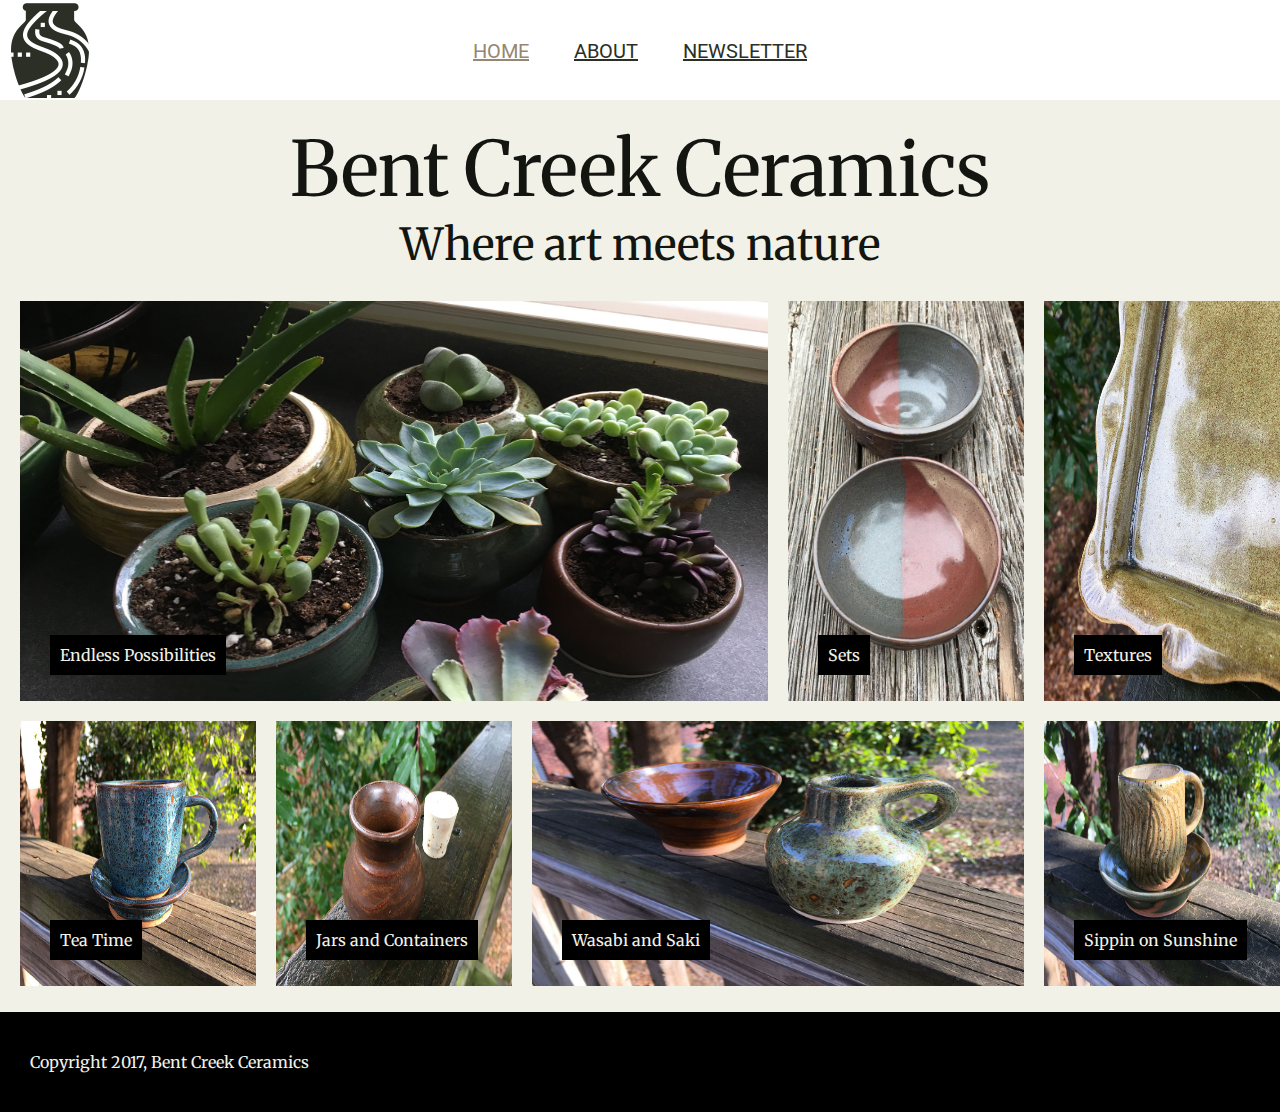
<file: index.html>
﻿<!DOCTYPE html>
<html lang="en">

<head>
    <title>Bent Creek Ceramics</title>
    <meta charset="UTF-8">
    <meta name="viewport" content="width=device-width, initial-scale=1">
    <link href="index.css" rel="stylesheet">
    <link href="https://fonts.googleapis.com/css?family=Merriweather:300,300i,400,400i,700|Roboto:300,300i,400,400i" rel="stylesheet">
</head>

<body>
    <section class="navigation">
        <img class="logo" src="images/bent-creek-logo.png" alt="glass vase">
        <nav>
            <a class="activenavitem" href="index.html">Home</a>
            <a class="navitem" href="about.html">About</a>
            <a class="navitem" href="newsletter.html">Newsletter</a>
        </nav>
    </section>
    <header>
        <h1>Bent Creek Ceramics</h1>
        <h3>Where art meets nature</h3>
    </header>
    <main>
        <section class="mainitems160">
            <img class="mainimg" src="images/product-1.jpg" alt="Various desert plants in pots">
            <span class="pic-text">Endless Possibilities</span>
        </section>
        <section class="mainitems120">
            <img class="mainimg" src="images/product-2.jpg" alt="Sets">
            <span class="pic-text">Sets</span>
        </section>
        <section class="mainitems120">
            <img class="mainimg" src="images/product-3.jpg" alt="Textures">
            <span class="pic-text">Textures</span>
        </section>
        <section class="mainitems20">
            <img class="mainimg" src="images/product-4.jpg" alt="Tea Time">
            <span class="pic-text">Tea Time</span>
        </section>
        <section class="mainitems20">
            <img class="mainimg" src="images/product-5.jpg" alt="Jars and Containers">
            <span class="pic-text">Jars and Containers</span>
        </section>
        <section class="mainitems40">
            <img class="mainimg" src="images/product-6.jpg" alt="Wasabi and Saki">
            <span class="pic-text">Wasabi and Saki</span>
        </section>
        <section class="mainitems20">
            <img class="mainimg" src="images/product-7.jpg" alt="Sippin on Sunshine">
            <span class="pic-text">Sippin on Sunshine</span>
        </section>
    </main>
    <footer>
        <p class="Copyright">Copyright 2017, Bent Creek Ceramics</p>
    </footer>
</body>
</html>
</file>
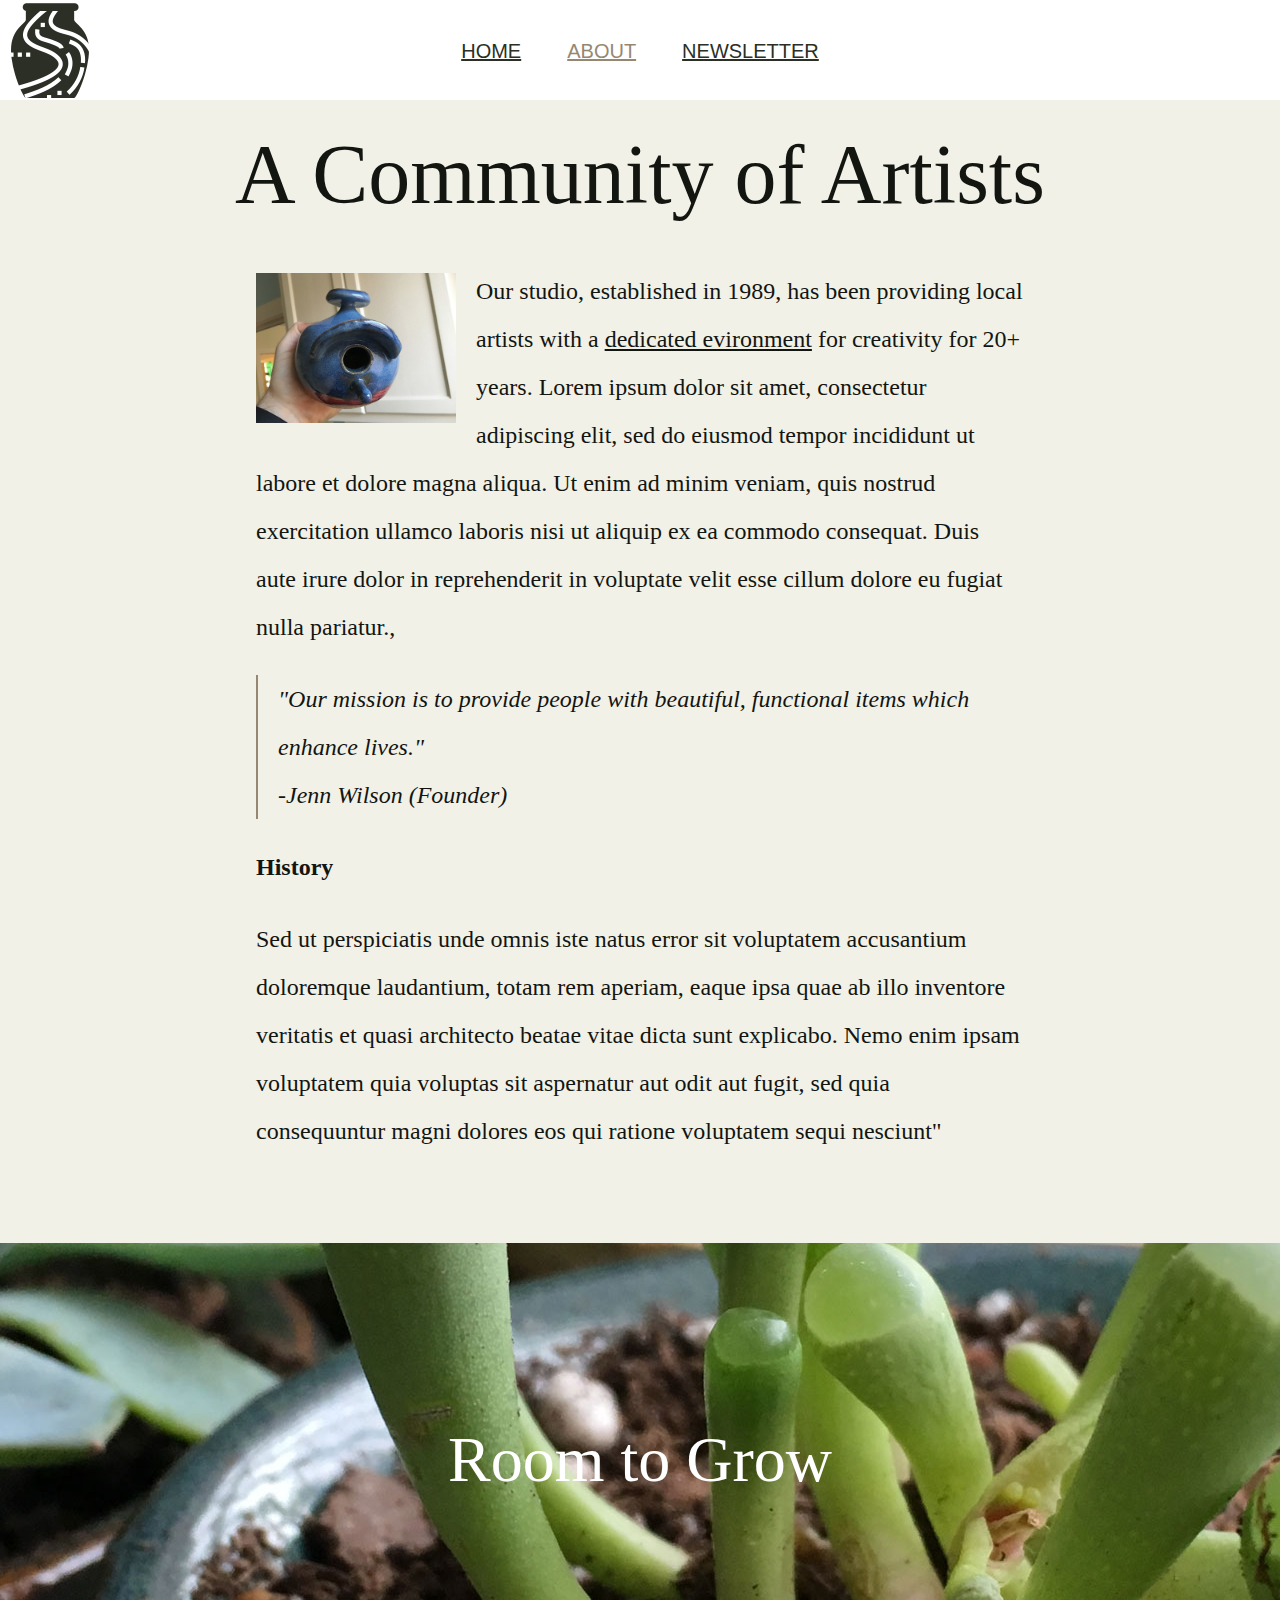
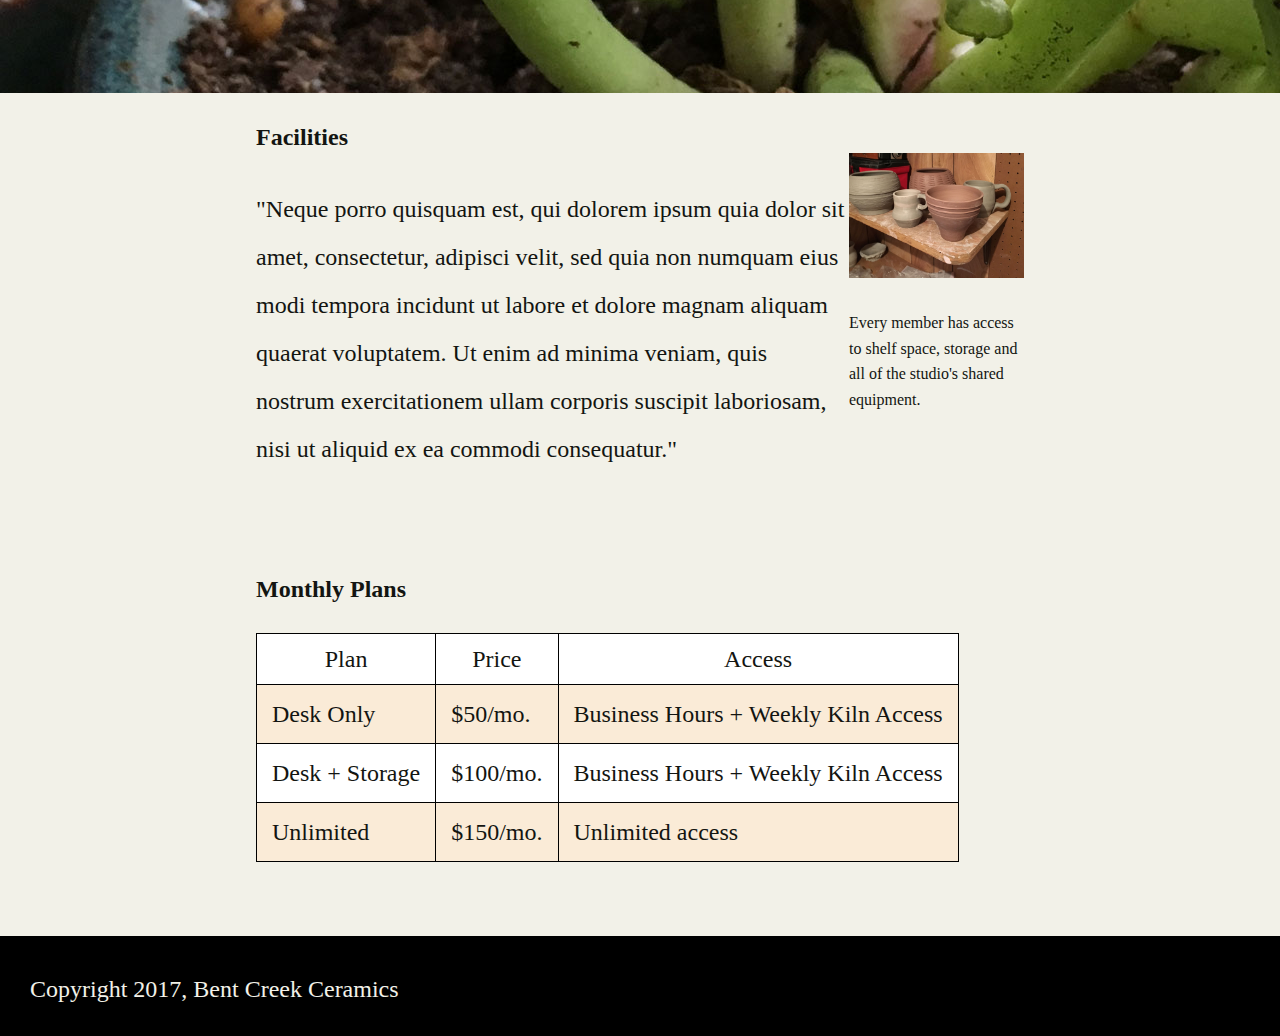
<file: about.html>
﻿<!DOCTYPE html>
<html lang="en">
<head>
    <title>Bent Creek Ceramics - About</title>
    <meta charset="UTF-8">
    <meta name="viewport" content="width=device-width, initial-scale=1">
    <link href="about.css" rel="stylesheet">
</head>
<body>
    <section class="navigation">
        <img class="logo" src="images/bent-creek-logo.png" alt="glass vase">
        <nav>
            <a class="navitem" href="index.html">Home</a>
            <a class="activenavitem" href="about.html">About</a>
            <a class="navitem" href="newsletter.html">Newsletter</a>
        </nav>
    </section>
    <main>
        <h1 class="header">A Community of Artists</h1>
        <div class="container">
            <div class="Div60">
                <img class="birdhouse" src="images/birdhouse.jpg">
                <p class="para1">Our studio, established in 1989, has been providing local artists with a <a href="#Facilities">dedicated evironment</a> for creativity for 20+ years. Lorem ipsum dolor sit amet, consectetur adipiscing elit, sed do eiusmod tempor incididunt ut labore et dolore magna aliqua. Ut enim ad minim veniam, quis nostrud exercitation ullamco laboris nisi ut aliquip ex ea commodo consequat. Duis aute irure dolor in reprehenderit in voluptate velit esse cillum dolore eu fugiat nulla pariatur.,</p>
                <p class="missionstatement">
                    "Our mission is to provide people with beautiful, functional items which enhance lives."
                    <br>
                    -Jenn Wilson (Founder)
                </p>
                <h2 class="subheader">History</h2>
                <p class=para2>Sed ut perspiciatis unde omnis iste natus error sit voluptatem accusantium doloremque laudantium, totam rem aperiam, eaque ipsa quae ab illo inventore veritatis et quasi architecto beatae vitae dicta sunt explicabo. Nemo enim ipsam voluptatem quia voluptas sit aspernatur aut odit aut fugit, sed quia consequuntur magni dolores eos qui ratione voluptatem sequi nesciunt"</p>

            </div>
        </div>

        <div class="room">
            <!--<img class="room2" src="images/background-3.jpg">-->
            <p class="Growtext">Room to Grow</p>
        </div>
        <div class="container">
            <div class="Div66">
                <div class="FacilitiesDiv">
                    <a name="Facilities"></a><h2>Facilities</h2>
                    <p class=para3>"Neque porro quisquam est, qui dolorem ipsum quia dolor sit amet, consectetur, adipisci velit, sed quia non numquam eius modi tempora incidunt ut labore et dolore magnam aliquam quaerat voluptatem. Ut enim ad minima veniam, quis nostrum exercitationem ullam corporis suscipit laboriosam, nisi ut aliquid ex ea commodi consequatur."</p>
                </div>
                <div class="membersDiv">
                    <img class="members" src="images/background-1.jpg" alt"members">
                    <p class="membersp">Every member has access to shelf space, storage and all of the studio's shared equipment.</p>
                </div>
            </div>
        </div>
        <div>
            <div class="container">
                <div class="Div60">
                    <br />
                    <h2 class="subhead3">Monthly Plans</h2>
                    <table>
                        <tr class="oddrow"><th>Plan</th><th>Price</th><th>Access</th></tr>
                        <tr class="evenrow"><td>Desk Only</td><td>$50/mo.</td><td>Business Hours + Weekly Kiln Access</td></tr>
                        <tr class="oddrow"><td>Desk + Storage</td><td>$100/mo.</td><td>Business Hours + Weekly Kiln Access</td></tr>
                        <tr class="evenrow"><td>Unlimited</td><td>$150/mo.</td><td>Unlimited access</td></tr>
                    </table>
                </div>
            </div>
        </div>
    </main>
    <footer>
        <p class="Copyright">Copyright 2017, Bent Creek Ceramics</p>
    </footer>
</body>
</html>
</file>
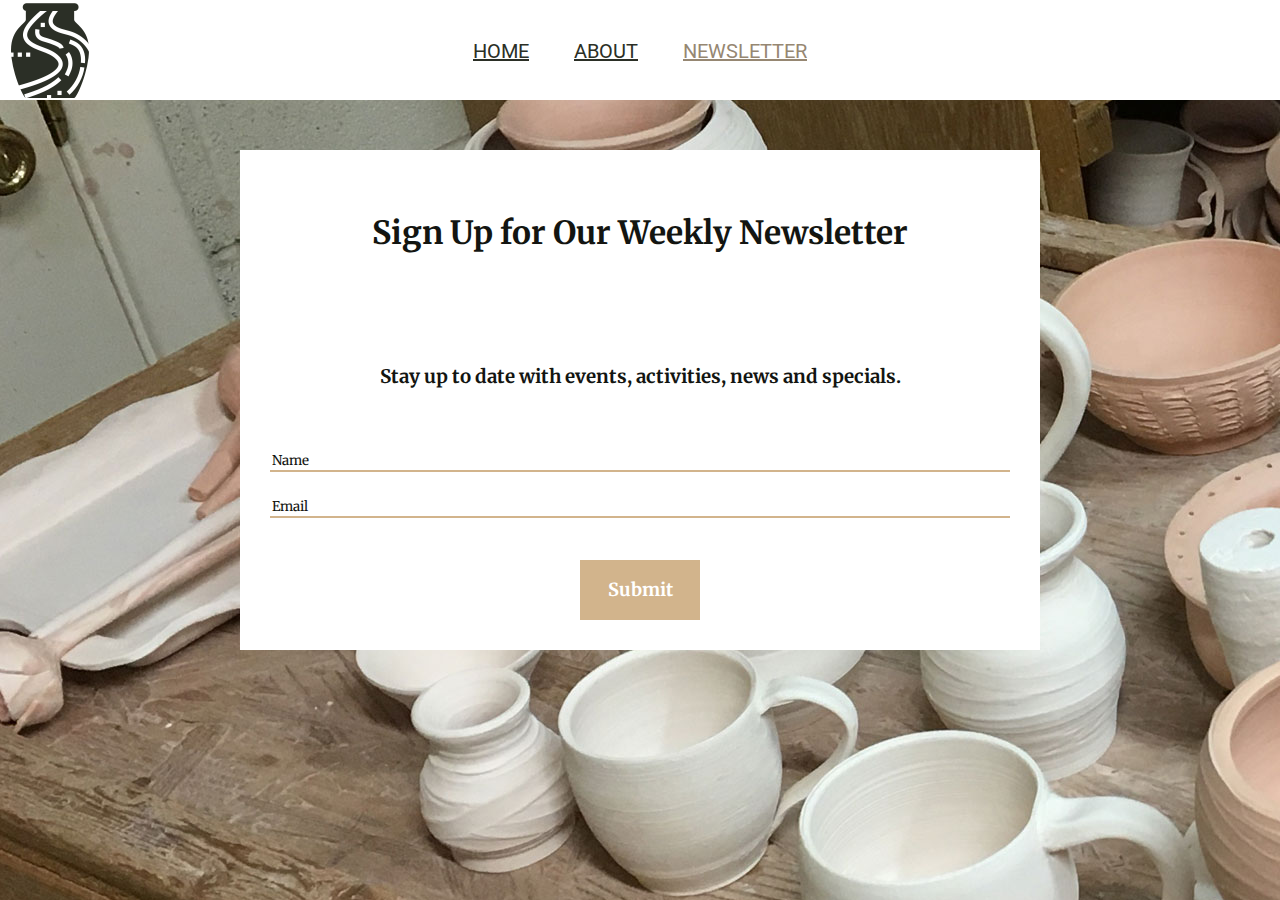
<file: newsletter.html>
﻿<!DOCTYPE html>
<html lang="en">

<head>
    <title>Bent Creek Ceramics</title>
    <meta charset="UTF-8">
    <meta name="viewport" content="width=device-width, initial-scale=1">
    <link href="newsletter.css" rel="stylesheet">
    <link href="https://fonts.googleapis.com/css?family=Merriweather:300,300i,400,400i,700|Roboto:300,300i,400,400i" rel="stylesheet">
</head>

<body>
    <section class="navigation">
        <img class="logo" src="images/bent-creek-logo.png" alt="glass vase">
        <nav>
            <a class="navitem" href="index.html">Home</a>
            <a class="navitem" href="about.html">About</a>
            <a class="activenavitem" href="newsletter.html">Newsletter</a>
        </nav>
    </section>
    <div class="main">
        <main>
            <table>
                <tr><td><h1>Sign Up for Our Weekly Newsletter</h1></td></tr>
                <tr><td colspan="2"><h3>Stay up to date with events, activities, news and specials.</h3></td></tr>
                <tr><td><input class="inputrow" type="text" name="name" id="name" value="Name" /></td></tr>
                <tr><td><input class="inputrow" type="email" name="email" id="email" value="Email" /></td></tr>
                <tr><td><button>Submit</button></td></tr>
            </table>
        </main>
    </div>
</body>
</html>
</file>
<file: index.css>
﻿* {
	font-family: 'Merriweather', serif;
	box-sizing: border-box;
	color: #131511;
}

body {
	background: #F2F1E8;
	margin: 0px;
}

.logo {
	position: fixed;
	top: 0px;
	left: 0px;
	z-index: 200;
	height: 100px;
}

.navigation {
	display: inline-flex;
	justify-content: center;
	position: fixed;
	top: 0px;
	left: 0px;
	height: 100px;
	width: 100%;
	z-index: 100;
	background: #FFFFFF;
	align-items: center;
	text-transform: uppercase;
	font-size: 20px;
}

.navitem {
	font-family: 'Roboto', sans-serif;
	margin: 20px;
	color: #2B2F26;
}

.activenavitem {
	font-family: 'Roboto', sans-serif;
	margin: 20px;
	color: #968772;
}

.navitem:hover {
	color: #CD5D67;
}

header {
	background: #F2F1E8;
	position: relative;
	top: 50px;
	height: 200px;
}

h1 {
	font-size: 76px;
	font-weight: normal;
	text-align: center;
	padding-top: 20px;
	margin-bottom: 0;
}

h3 {
	text-align: center;
	font-size: 44px;
	font-weight: normal;
	margin-top: 0;
}

main {
	display: flex;
	flex-wrap: wrap;
	width: 100%;
	margin: 10px;
}

.mainitems20 {
	max-width: 20%;
	height: auto;
	max-height: 285px;
	background-size: contain;
	padding: 10px;
}

.mainitems40 {
	max-width: 40%;
	height: auto;
	max-height: 285px;
	background-size: contain;
	padding: 10px;
}

.mainitems60 {
	max-width: 60%;
	height: auto;
	max-height: 285px;
	background-size: contain;
	padding: 10px;
}

.mainitems120 {
	max-width: 20%;
	height: auto;
	max-height: 450px;
	background-size: contain;
	padding: 10px;
}

.mainitems160 {
	max-width: 60%;
	height: auto;
	max-height: 450px;
	background-size: contain;
	padding: 10px;
}

.mainimg {
	width: 100%;
	height: 100%;
}

.pic-text {
	background-color: black;
	color: #F2F1E8;
	position: relative;
	bottom: 60px;
	left: 30px;
	z-index: 100;
	padding: 10px;
}

footer {
	background-color: black;
	height: 100px;
	width: 100%;
	bottom: 0px;
	left: 0px;
}

.Copyright {
	color: #F2F1E8;
	position: relative;
	bottom: -40px;
	left: 30px;
}
</file>
<file: about.css>
* {
	font-family: 'Merriweather', serif;
	box-sizing: border-box;
	color: #131511;
	font-size: 24px;
	 
}

body {
	background: #F2F1E8;
	margin: 0px;
}

.logo {
	position: fixed;
	top: 0px;
	left: 0px;
	z-index: 200;
	height: 100px;
}

.navigation {
	display: inline-flex;
	justify-content: center;
	position: fixed;
	top: 0px;
	left: 0px;
	height: 100px;
	width: 100%;
	z-index: 100;
	background: #FFFFFF;
	align-items: center;
	text-transform: uppercase;
	font-size: 20px;
}

.navitem {
	font-family: 'Roboto', sans-serif;
	margin: 20px;
	color: #2B2F26;
	font-size: 20px;
}

.activenavitem {
	font-family: 'Roboto', sans-serif;
	margin: 20px;
	color: #968772;
	font-size: 20px;
}

.navitem:hover {
	color: #CD5D67;
}

h1 {
	font-size: 84px;
	font-weight: normal;
	text-align: center;
	padding-top: 20px;
	margin-bottom: 20px;
}

h3 {
	text-align: center;
	font-size: 44px;
	font-weight: normal;
	margin-top: 0;
}

main {
	position: relative;
	top: 50px;
}

.birdhouse {
	height: 150px;
	width: 200px;
	margin-right: 20px;
	margin-bottom: 25px;
	position: relative;
	top: 30px;
	float: left;
}

.container {
	display: flex;
	justify-content: center;
	line-height: 2;
}

.Div60 {
	width: 60%;
	text-align: left;
	vertical-align: top;
	float: left;
}

.missionstatement {
	border-left: solid 2px #968772;
	padding-left: 20px;
	font-style: italic;
}

.room {
	height: 450px;
	width: 100%;
	vertical-align: bottom;
	background: no-repeat center url( "images/background-3.jpg");
}

.Growtext {
	position: relative;
	text-align: center;
	top: 40%;
	z-index: 50;
	color: white;
	font-size: 48pt;
}

.membersDiv {
	position: relative;
	top: 60px;
	float: right;
}

.FacilitiesDiv {
	float: left;
}

.members {
	height: 125px;
	width: 175px;
}

.membersp {
	font-size: 16px;
	line-height: 1.6;
}

.container2 {
	align-content: center;
}

.Div66 {
	width: 60%;
	display: flex;
}

table{
	border-collapse:collapse;
}
table, th, td {
	border: 1px solid black;
}
th {
	font-weight: 400;
	text-align: center;
}

td{
	padding: 5px 15px;
}

.oddrow {
	background-color: white;
} 

.evenrow {
background-color:antiquewhite;
}


footer {
	background-color: black;
	position: relative;
	height: 100px;
	width: 100%;
	bottom: -100px;
	left: 0px;
}


.Copyright {
	color: #F2F1E8;
	position: relative;
	bottom: -40px;
	left: 30px;
}
</file>
<file: newsletter.css>
* {
	font-family: 'Merriweather', serif;
	box-sizing: border-box;
	color: #131511;
}

body {
	background: #F2F1E8;
	margin: 0px;
}

.logo {
	position: fixed;
	top: 0px;
	left: 0px;
	z-index: 200;
	height: 100px;
}

.navigation {
	display: inline-flex;
	justify-content: center;
	position: fixed;
	top: 0px;
	left: 0px;
	height: 100px;
	width: 100%;
	z-index: 100;
	background: #FFFFFF;
	align-items: center;
	text-transform: uppercase;
	font-size: 20px;
}

.navitem {
	font-family: 'Roboto', sans-serif;
	margin: 20px;
	color: #2B2F26;
}

.activenavitem {
	font-family: 'Roboto', sans-serif;
	margin: 20px;
	color: #968772;
}

.navitem:hover {
	color: #CD5D67;
}

.main {
	height: 900px;
	background: url( "images/background-2.jpg");
}
main {
	display: flex;
	justify-content: center;
	vertical-align: middle;
}

table {
	position: relative;
	top: 150px;
	background-color: white;
	border-collapse: collapse;
	width: 800px;
	height: 500px;
}
td{
	text-align:center;
	padding: 0px 30px;
}

.inputrow {
	border-bottom: 2px solid tan;
}

input{
	border: none;
	width: 100%;
}

button
{
	background-color: tan;
	border: none;
	width: 120px;
	height: 60px;
	color:white;
	font-weight: bold;
	font-size: 18px;
}
</file>
